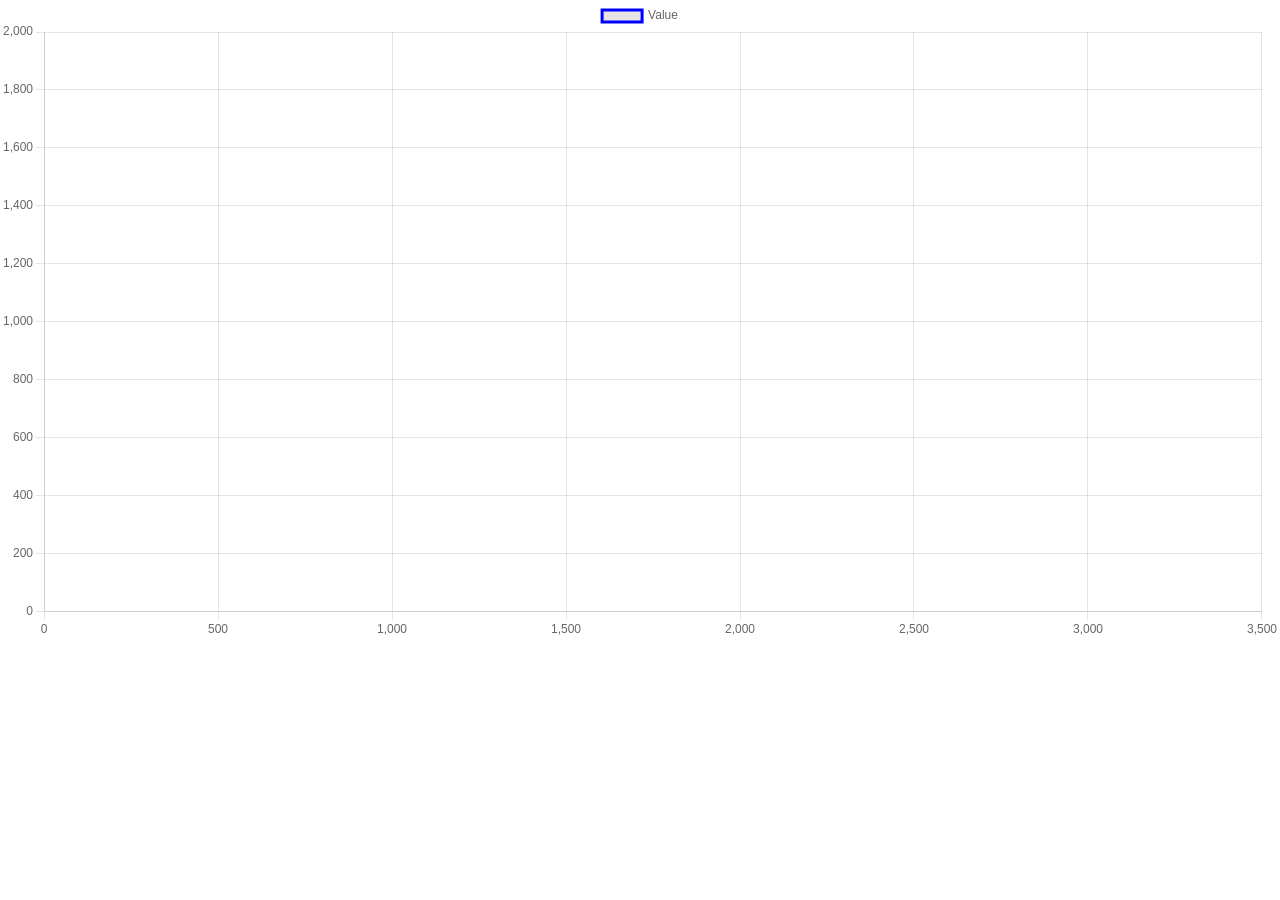
<file: control/index.html>
<!DOCTYPE html>
<html lang='en'>
<head>
	<meta charset='utf-8'>
	<title>TrendXY</title>
	<meta name='viewport' content='width=device-width, initial-scale=1.0'>
	<link rel='stylesheet' href='./styles.css'/>
	<script src='./js/webcc.min.js'></script>

    <script src="./js/chart.umd.min.js"></script>
    <script src="./js/chartjs-plugin-dragdata.min.js"></script>

</head>
<body>
	<div style="height: 100%"><canvas id="container"></canvas></div>
    <script src='./code.js'></script>
</body>
</html>
</file>
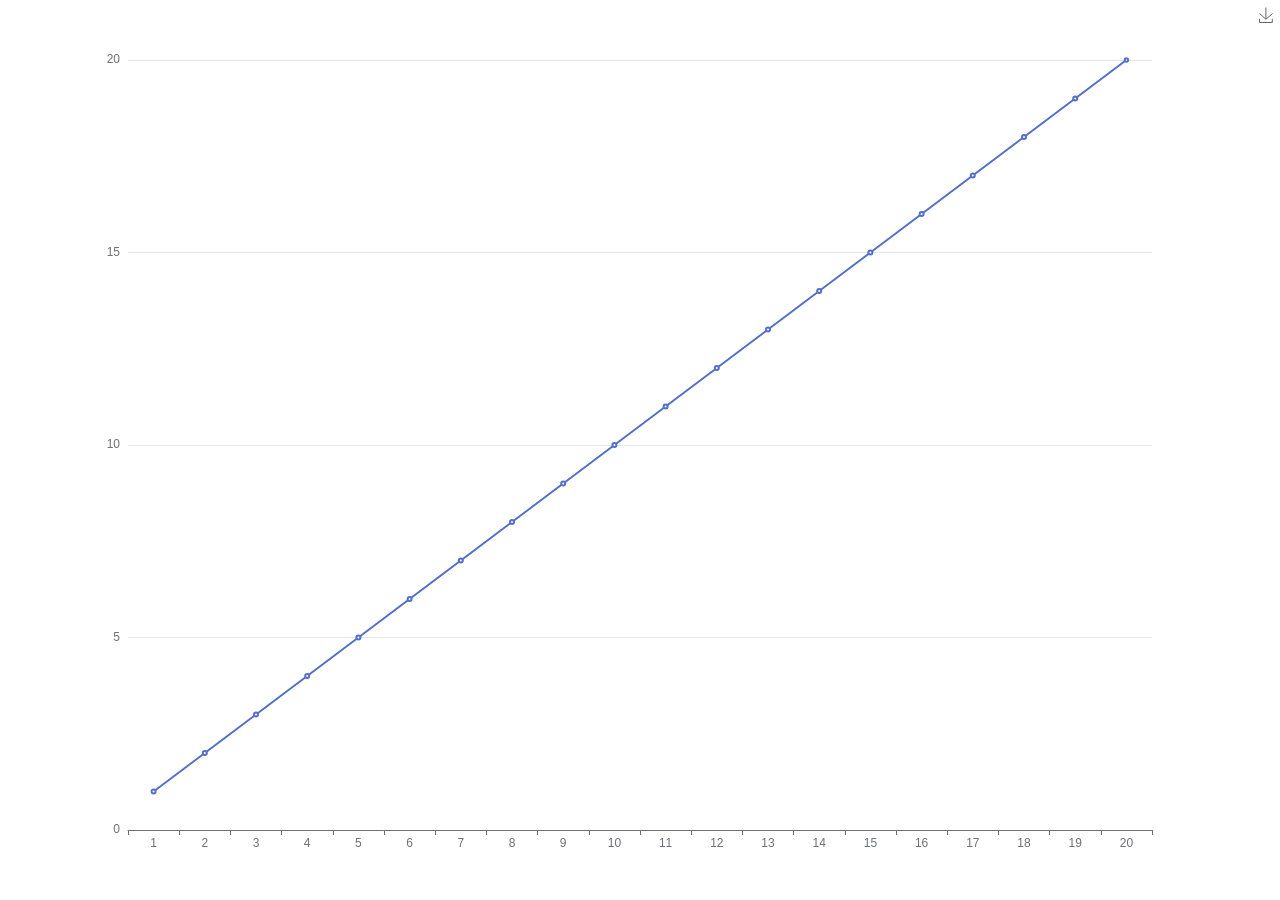
<file: {FA3C91B2-69F3-4775-8165-D905CFD02834}/control/index.html>
<!DOCTYPE html>
<html lang='en'>
<head>
	<meta charset='utf-8'>
	<title>TrendXY</title>
	<meta name='viewport' content='width=device-width, initial-scale=1.0'>
	<link rel='stylesheet' href='./styles.css'/>
	<script src='./js/webcc.min.js'></script>
	<script src="./js/echarts.min.js"></script>
</head>
<body>
	<div id="container" style="height: 100%"></div>
	<script src='./code.js'></script>
</body>
</html>
</file>
<file: control/styles.css>
html, body {
    margin: 0;
    height: 100%;
  }
  body {
    font-family: 'Siemens Sans', Hevletica, 'sans-serif';
    margin: 0;
    height: 100%;
  }
</file>
<file: {FA3C91B2-69F3-4775-8165-D905CFD02834}/control/styles.css>
html, body {
    margin: 0;
    height: 100%;
  }
  body {
    font-family: 'Siemens Sans', Hevletica, 'sans-serif';
    margin: 0;
    height: 100%;
  }
</file>
